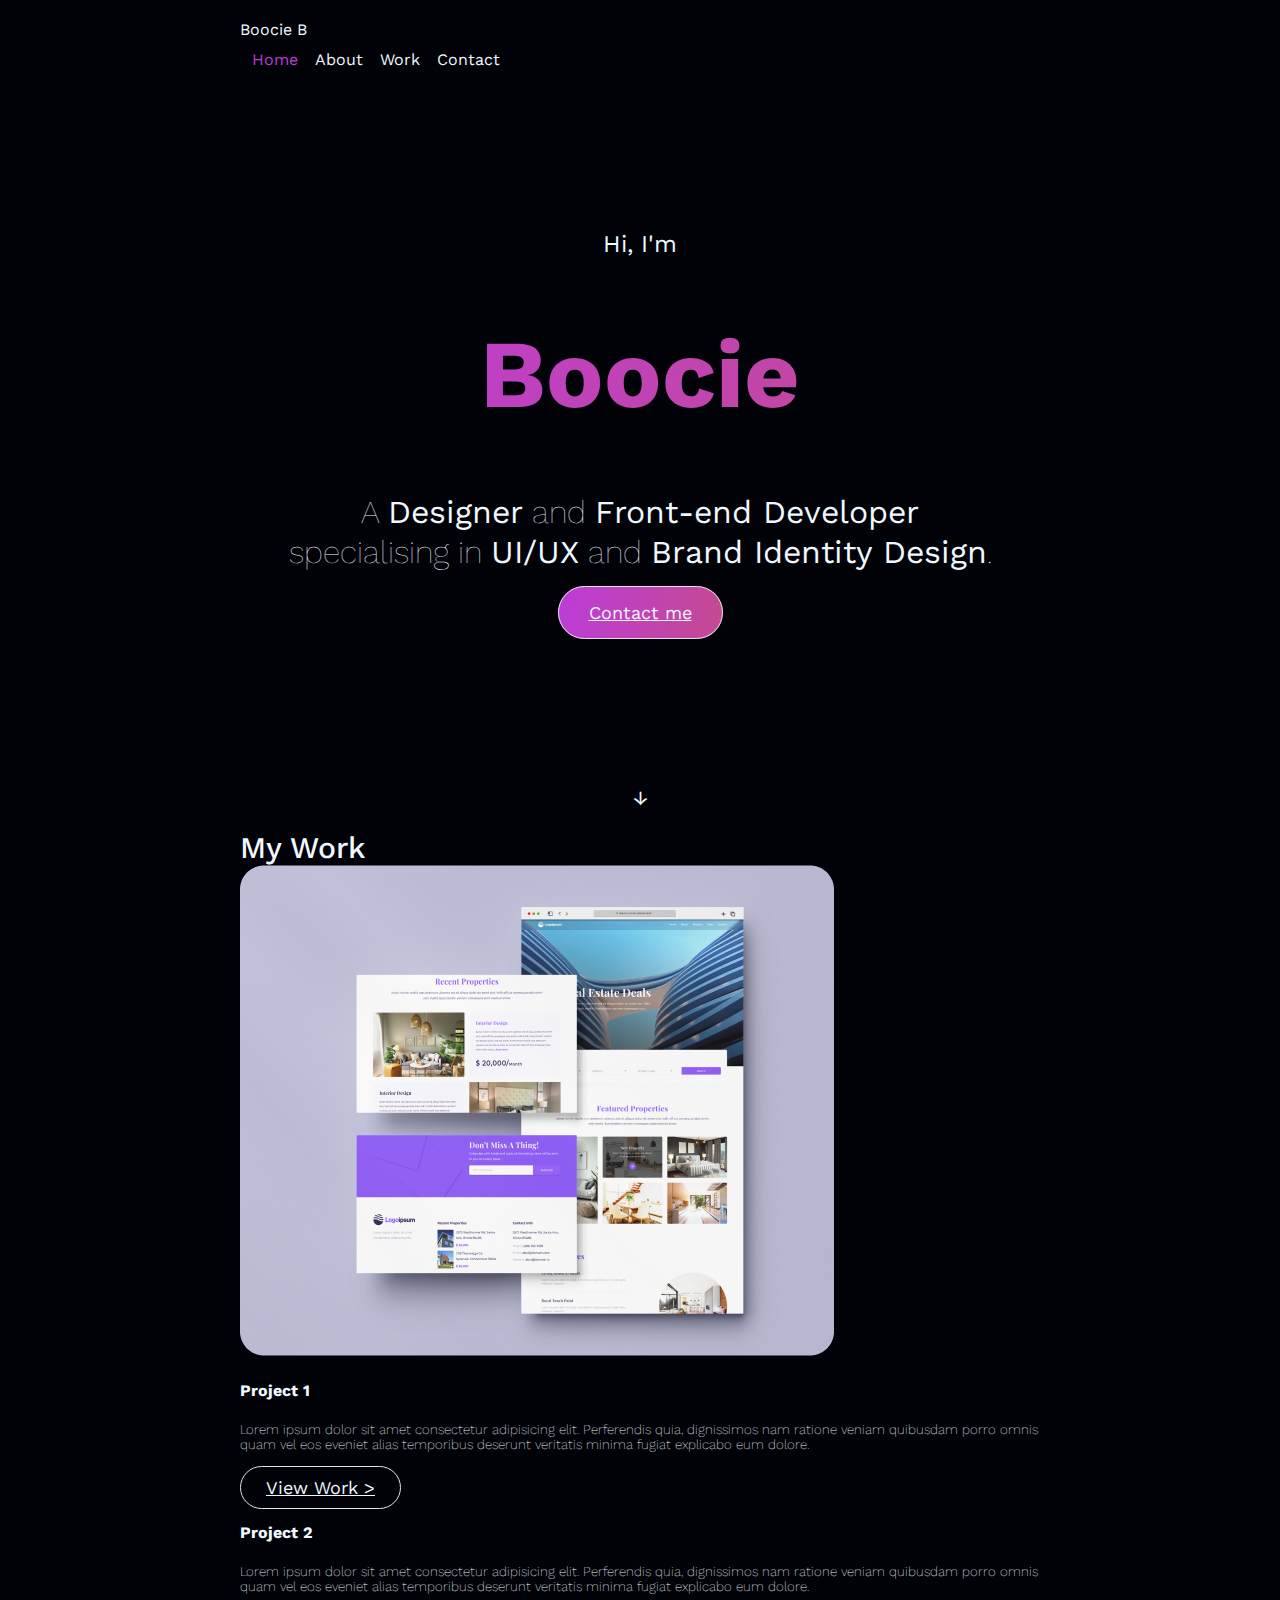
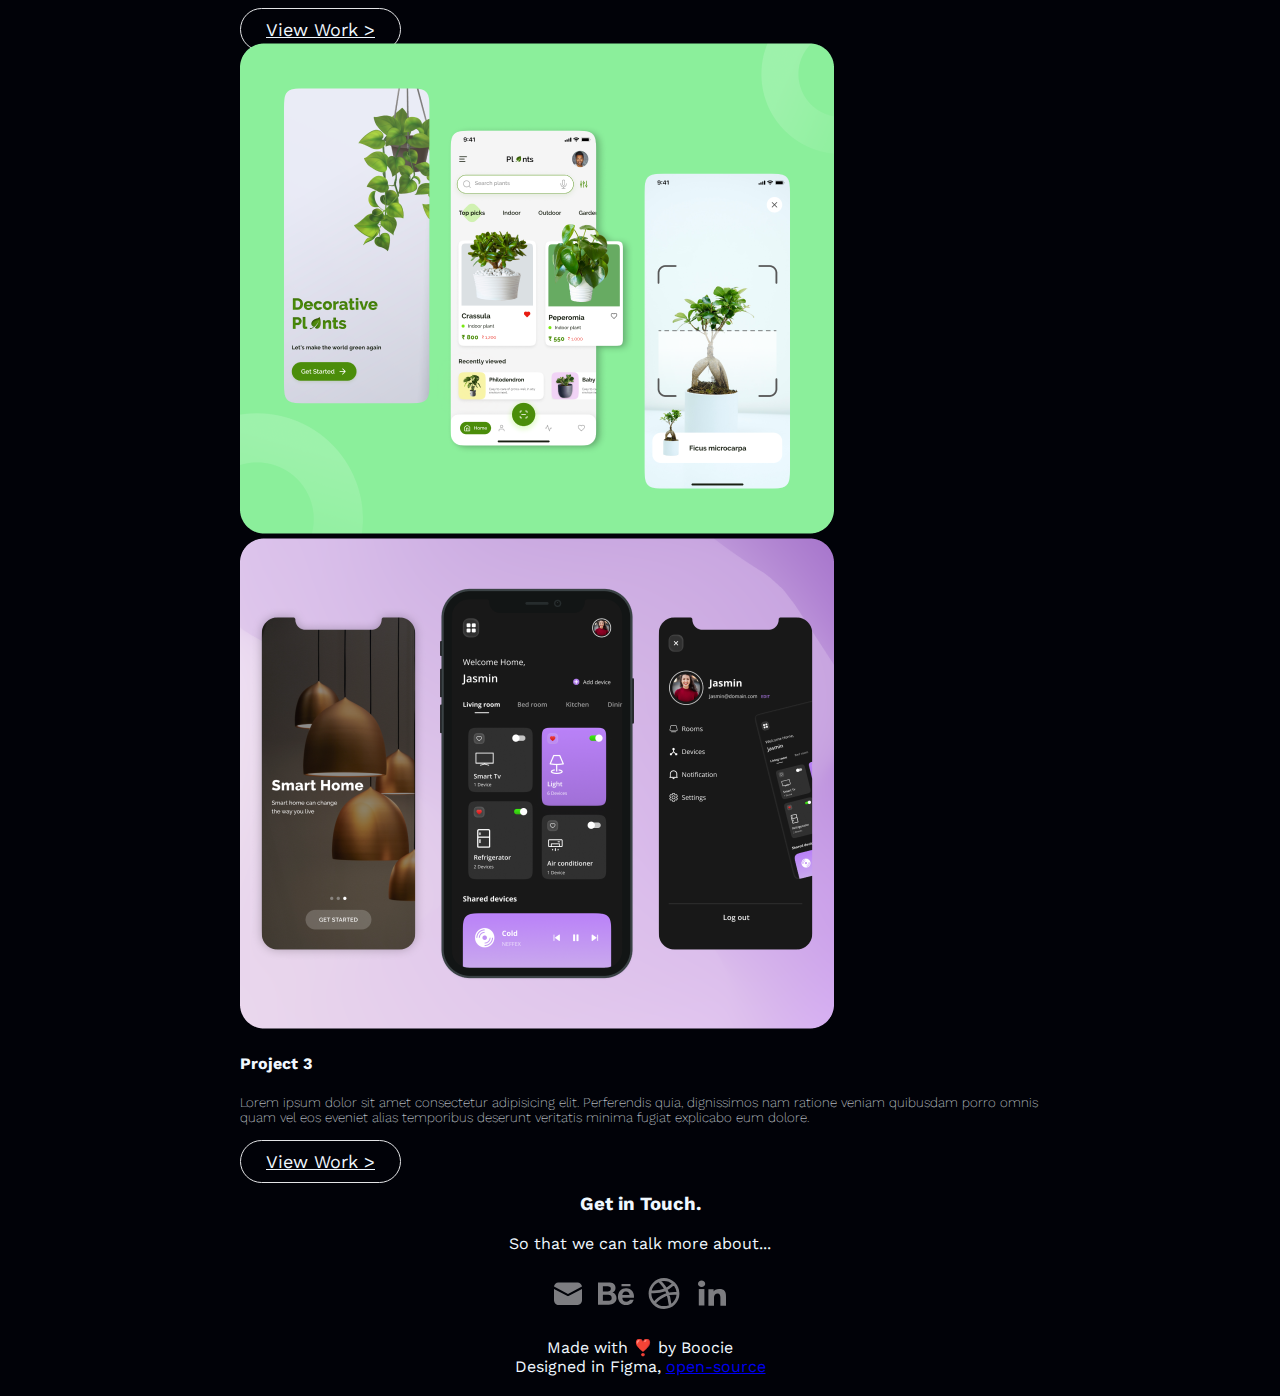
<file: index.html>
<!DOCTYPE html>
<html lang="en">
  <head>
    <meta charset="UTF-8" />
    <meta http-equiv="X-UA-Compatible" content="IE=edge" />
    <meta name="viewport" content="width=device-width, initial-scale=1.0" />
    <title>Front-end developer - Busi Nzima</title>
    <meta
      name="description"
      content="Busi Nzima is a front-end developer and UX designer based in South Africa, check out her projects and contact her for job inquiries"
    />
    <link rel="preconnect" href="https://fonts.googleapis.com" />
    <link rel="preconnect" href="https://fonts.gstatic.com" crossorigin />
    <link
      href="https://fonts.googleapis.com/css2?family=Work+Sans:ital,wght@0,100;0,200;0,300;0,400;0,500;0,600;0,700;0,800;0,900;1,100;1,200;1,300;1,400;1,500;1,600;1,700;1,800;1,900&display=swap"
      rel="stylesheet"
    />
    <link
      href="https://cdn.jsdelivr.net/npm/bootstrap@5.3.0-alpha3/dist/css/bootstrap.min.css"
      rel="stylesheet"
      integrity="sha384-KK94CHFLLe+nY2dmCWGMq91rCGa5gtU4mk92HdvYe+M/SXH301p5ILy+dN9+nJOZ"
      crossorigin="anonymous"
    />
    <script
      src="https://cdn.jsdelivr.net/npm/bootstrap@5.3.0-alpha3/dist/js/bootstrap.bundle.min.js"
      integrity="sha384-ENjdO4Dr2bkBIFxQpeoTz1HIcje39Wm4jDKdf19U8gI4ddQ3GYNS7NTKfAdVQSZe"
      crossorigin="anonymous"
    ></script>
    <meta name="description" content="Homepage of Boocie's portfolio" />
    <link rel="stylesheet" href="src/style.css" />
  </head>
  <body>
    <div class="container">
      <nav class="d-flex justify-content-between">
        <a href="/" class="logo d-none d-md-block" title="Homepage">Boocie</a>
        <a href="/" class="logo d-block d-md-none" title="Homepage">B</a>
        <ul>
          <li class="active">
            <a href="/" title="Homepage">Home</a>
          </li>
          <li>
            <a href="/about.html" title="About Boocie">About</a>
          </li>
          <li>
            <a href="/work.html" title="Boocie's Work">Work</a>
          </li>
          <li>
            <a href="/contact.html" title="Contact Boocie">Contact</a>
          </li>
        </ul>
      </nav>
    </div>
    <div class="hero">
      <p>Hi, I'm</p>
      <h1 class="main">Boocie</h1>
      <h2 class="mb-5">
        A <strong>Designer</strong> and
        <strong>Front-end Developer</strong> specialising in
        <strong>UI/UX</strong> and <strong>Brand Identity Design</strong>.
      </h2>
      <div>
        <a href="contact.html" class="btn btn-branding" title="contact me"
          >Contact me</a
        >
      </div>
      <div class="down-arrow">↓</div>
    </div>
    <div class="container">
      <div class="projects-heading pb-4">My Work</div>
      <div class="project web">
        <div class="row">
          <div class="col-md-6">
            <img
              src="images/web.png"
              class="img-fluid"
              alt="wed design image"
              title="website project"
            />
          </div>
          <div class="col-md-6">
            <h4 class="project-header mt-2 mb-4">Project 1</h4>
            <h5 class="project-text">
              Lorem ipsum dolor sit amet consectetur adipisicing elit.
              Perferendis quia, dignissimos nam ratione veniam quibusdam porro
              omnis quam vel eos eveniet alias temporibus deserunt veritatis
              minima fugiat explicabo eum dolore.
            </h5>
            <a
              href="/work.html"
              class="btn btn-branding-outline mt-4"
              title="view my work"
            >
              View Work >
            </a>
          </div>
        </div>
      </div>
      <div class="project reelplug mt-5">
        <div class="row">
          <div class="col-md-6">
            <h4 class="project-header mt-2 mb-4">Project 2</h4>
            <h5 class="project-text">
              Lorem ipsum dolor sit amet consectetur adipisicing elit.
              Perferendis quia, dignissimos nam ratione veniam quibusdam porro
              omnis quam vel eos eveniet alias temporibus deserunt veritatis
              minima fugiat explicabo eum dolore.
            </h5>
            <a
              href="/work.html"
              class="btn btn-branding-outline mt-4 mb-2"
              title="view my work"
            >
              View Work >
            </a>
          </div>
          <div class="col-md-6">
            <img
              src="images/reelplug.png"
              class="img-fluid"
              alt="ux image"
              title="reelpug project"
            />
          </div>
        </div>
      </div>
      <div class="project redesign mt-5">
        <div class="row">
          <div class="col-md-6">
            <img
              src="images/redesign.png"
              class="img-fluid"
              alt="redesign image"
              title="app redesign project"
            />
          </div>
          <div class="col-md-6">
            <h4 class="project-header mt-2 mb-4">Project 3</h4>
            <h5 class="project-text">
              Lorem ipsum dolor sit amet consectetur adipisicing elit.
              Perferendis quia, dignissimos nam ratione veniam quibusdam porro
              omnis quam vel eos eveniet alias temporibus deserunt veritatis
              minima fugiat explicabo eum dolore.
            </h5>
            <a
              href="/work.html"
              class="btn btn-branding-outline mt-4"
              title="view my work"
            >
              View Work >
            </a>
          </div>
        </div>
      </div>
      <footer class="mt-5">
        <div class="footer-header">
          <h3>Get in Touch.</h3>
          <p>So that we can talk more about...</p>
        </div>
        <div class="icon">
          <a href="mailto:1234@yahoo.com" target="_blank" class="email-icon"
            ><img src="images/Mail.svg" alt="email me" title="email me"
          /></a>
          <a
            href="https://www.behance.net/"
            target="_blank"
            class="behance-icon"
            ><img
              src="images/Behance.svg"
              alt="behance"
              title="behance portfolio"
          /></a>
          <a href="https://dribbble.com/" target="_blank" class="dribble-icon"
            ><img
              src="images/Dribble.svg"
              alt="dribble"
              title="dribble portfolio"
          /></a>
          <a
            href="https://www.linkedin.com/company/linkedin"
            target="_blank"
            class="linkedin-icon"
            ><img
              src="images/LinkedIn.svg"
              alt="Linkedin"
              title="Linkedin profile"
          /></a>
        </div>
        <div>
          <p>
            Made with ❣️ by Boocie <br />
            Designed in Figma,
            <a href="https://github.com/Boocie-N/" target="_blank"
              >open-source
            </a>
          </p>
        </div>
      </footer>
    </div>
  </body>
</html>
</file>
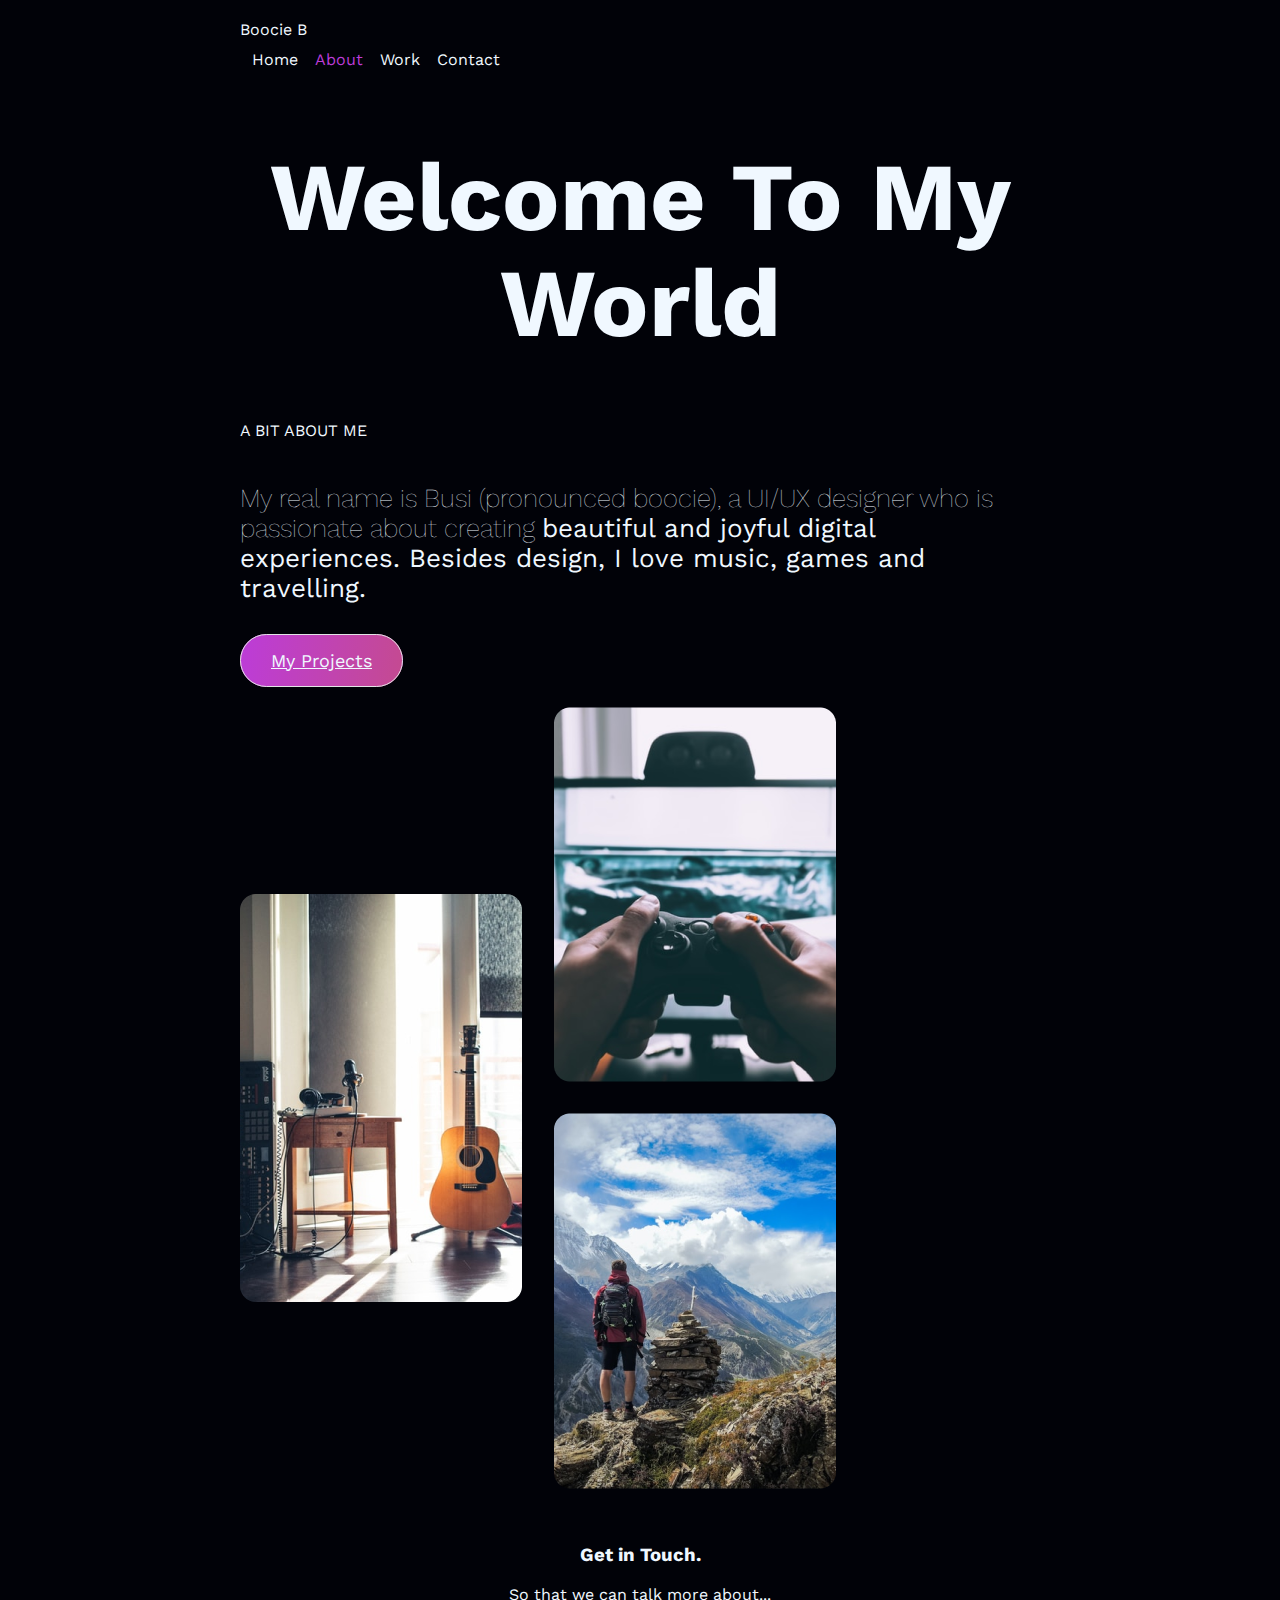
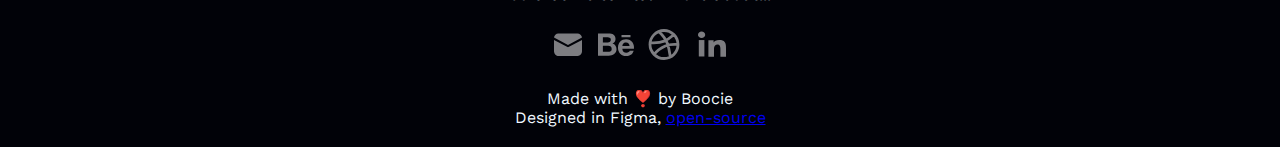
<file: about.html>
<!DOCTYPE html>
<html lang="en">
  <head>
    <meta charset="UTF-8" />
    <meta http-equiv="X-UA-Compatible" content="IE=edge" />
    <meta name="viewport" content="width=device-width, initial-scale=1.0" />
    <link
      href="https://cdn.jsdelivr.net/npm/bootstrap@5.3.0-alpha3/dist/css/bootstrap.min.css"
      rel="stylesheet"
      integrity="sha384-KK94CHFLLe+nY2dmCWGMq91rCGa5gtU4mk92HdvYe+M/SXH301p5ILy+dN9+nJOZ"
      crossorigin="anonymous"
    />
    <script
      src="https://cdn.jsdelivr.net/npm/bootstrap@5.3.0-alpha3/dist/js/bootstrap.bundle.min.js"
      integrity="sha384-ENjdO4Dr2bkBIFxQpeoTz1HIcje39Wm4jDKdf19U8gI4ddQ3GYNS7NTKfAdVQSZe"
      crossorigin="anonymous"
    ></script>
    <link rel="preconnect" href="https://fonts.googleapis.com" />
    <link rel="preconnect" href="https://fonts.gstatic.com" crossorigin />
    <link
      href="https://fonts.googleapis.com/css2?family=Work+Sans:ital,wght@0,100;0,200;0,300;0,400;0,500;0,600;0,700;0,800;0,900;1,100;1,200;1,300;1,400;1,500;1,600;1,700;1,800;1,900&display=swap"
      rel="stylesheet"
    />
    <link rel="stylesheet" href="src/style.css" />
    <meta
      name="description"
      content="All you need to know about Boocie in a nutshell"
    />
    <title>About Me</title>
  </head>
  <body>
    <div class="container">
      <nav class="d-flex justify-content-between">
        <a href="/" class="logo d-none d-md-block" title="Homepage">Boocie</a>
        <a href="/" class="logo d-block d-md-none" title="Homepage">B</a>
        <ul>
          <li>
            <a href="/" title="Homepage">Home</a>
          </li>
          <li class="active">
            <a href="/about.html" title="About Boocie">About</a>
          </li>
          <li>
            <a href="/work.html" title="Boocie's Work">Work</a>
          </li>
          <li>
            <a href="/contact.html" title="Contact Boocie">Contact</a>
          </li>
        </ul>
      </nav>
    </div>
    <div class="container">
      <div class="row">
        <div class="col-lg-12 mt-5 mb-5">
          <h1 class="about">Welcome To My World</h1>
        </div>
      </div>
      <div class="row">
        <div class="col-lg-6 pe-3">
          <p class="cap-text">A bit about me</p>
          <h5 class="description mb-5">
            My real name is Busi (pronounced boocie), a UI/UX designer who is
            passionate about creating
            <strong
              >beautiful and joyful digital experiences. Besides design, I love
              music, games and travelling.</strong
            >
          </h5>
          <a
            href="work.html"
            class="btn btn-branding project-about"
            title="My projects"
            >My Projects</a
          >
        </div>
        <div class="col-lg-6 ps-4">
          <img
            src="images/about.png"
            class="img-fluid"
            S
            alt="about me images"
          />
        </div>
      </div>
      <footer class="mt-5">
        <div class="footer-header">
          <h3>Get in Touch.</h3>
          <p>So that we can talk more about...</p>
        </div>
        <div class="icon">
          <a href="mailto:1234@yahoo.com" target="_blank" class="email-icon"
            ><img src="images/Mail.svg" alt="email me" title="email me"
          /></a>
          <a
            href="https://www.behance.net/"
            target="_blank"
            class="behance-icon"
            ><img
              src="images/Behance.svg"
              alt="behance"
              title="behance portfolio"
          /></a>
          <a href="https://dribbble.com/" target="_blank" class="dribble-icon"
            ><img
              src="images/Dribble.svg"
              alt="dribble"
              title="dribble portfolio"
          /></a>
          <a
            href="https://www.linkedin.com/company/linkedin"
            target="_blank"
            class="linkedin-icon"
            ><img
              src="images/LinkedIn.svg"
              alt="Linkedin"
              title="Linkedin profile"
          /></a>
        </div>
        <div>
          <p>
            Made with ❣️ by Boocie <br />
            Designed in Figma,
            <a href="https://github.com/Boocie-N/" target="_blank"
              >open-source
            </a>
          </p>
        </div>
      </footer>
    </div>
  </body>
</html>
</file>
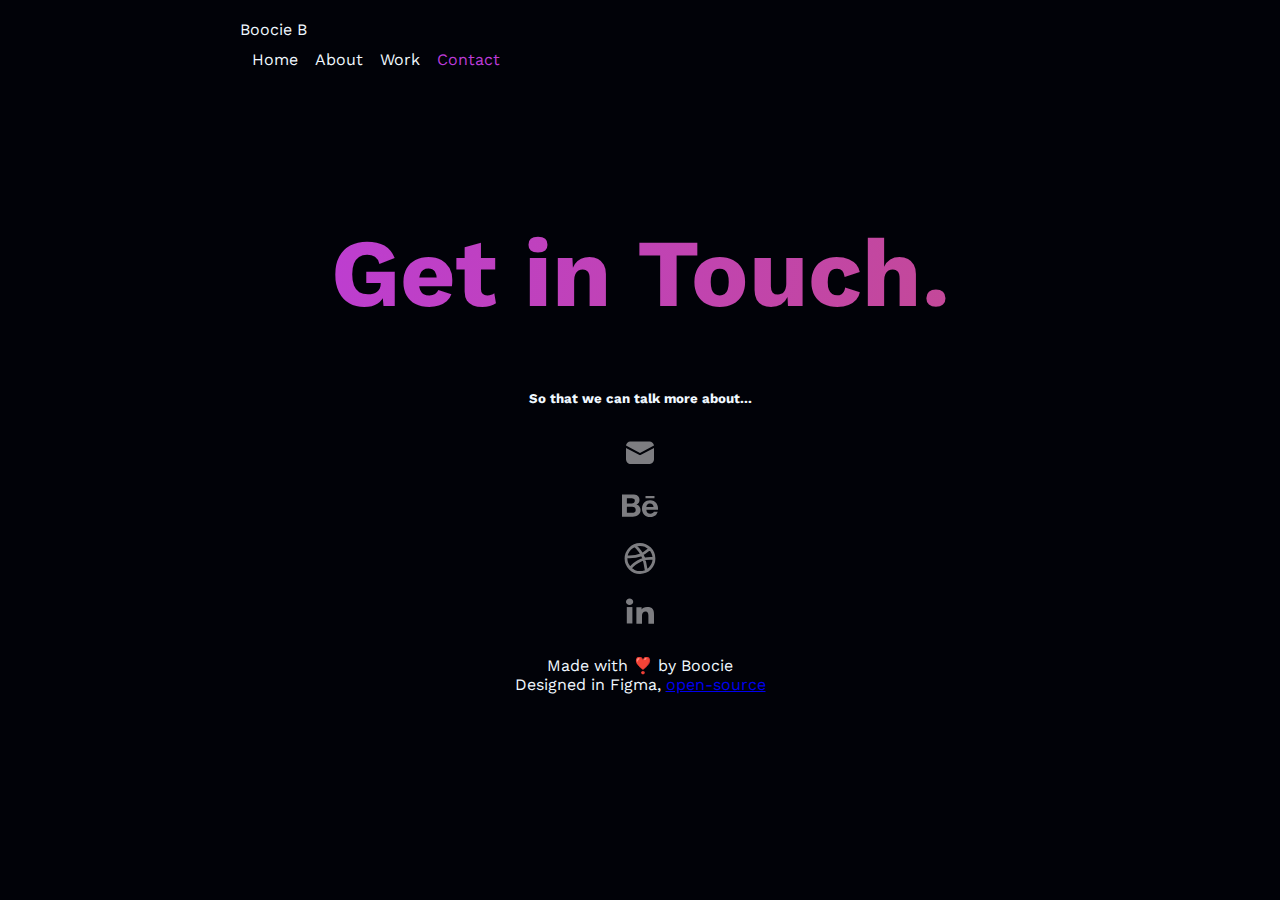
<file: contact.html>
<!DOCTYPE html>
<html lang="en">
  <head>
    <meta charset="UTF-8" />
    <meta http-equiv="X-UA-Compatible" content="IE=edge" />
    <meta name="viewport" content="width=device-width, initial-scale=1.0" />
    <link
      href="https://cdn.jsdelivr.net/npm/bootstrap@5.3.0-alpha3/dist/css/bootstrap.min.css"
      rel="stylesheet"
      integrity="sha384-KK94CHFLLe+nY2dmCWGMq91rCGa5gtU4mk92HdvYe+M/SXH301p5ILy+dN9+nJOZ"
      crossorigin="anonymous"
    />
    <script
      src="https://cdn.jsdelivr.net/npm/bootstrap@5.3.0-alpha3/dist/js/bootstrap.bundle.min.js"
      integrity="sha384-ENjdO4Dr2bkBIFxQpeoTz1HIcje39Wm4jDKdf19U8gI4ddQ3GYNS7NTKfAdVQSZe"
      crossorigin="anonymous"
    ></script>
    <link rel="preconnect" href="https://fonts.googleapis.com" />
    <link rel="preconnect" href="https://fonts.gstatic.com" crossorigin />
    <link
      href="https://fonts.googleapis.com/css2?family=Work+Sans:ital,wght@0,100;0,200;0,300;0,400;0,500;0,600;0,700;0,800;0,900;1,100;1,200;1,300;1,400;1,500;1,600;1,700;1,800;1,900&display=swap"
      rel="stylesheet"
    />
    <link rel="stylesheet" href="src/style.css" />
    <meta name="description" content="Contact Boocie for work" />
    <title>Contact Me</title>
  </head>
  <body>
    <div class="container">
      <nav class="d-flex justify-content-between">
        <a href="/" class="logo d-none d-md-block" title="Homepage">Boocie</a>
        <a href="/" class="logo d-block d-md-none" title="Homepage">B</a>
        <ul>
          <li>
            <a href="/" title="Homepage">Home</a>
          </li>
          <li>
            <a href="/about.html" title="About Boocie">About</a>
          </li>
          <li>
            <a href="/work.html" title="Boocie's Work">Work</a>
          </li>
          <li class="active">
            <a href="/contact.html" title="Contact Boocie">Contact</a>
          </li>
        </ul>
      </nav>
    </div>
    <footer class="contact-page">
      <div class="footer-header">
        <h1 class="contact-header">Get in Touch.</h1>
        <h5>So that we can talk more about...</h5>
      </div>
      <div class="icon contacts">
        <a href="mailto:1234@yahoo.com" target="_blank" class="email-icon"
          ><img src="images/Mail.svg" alt="email me" title="email me"
        /></a>
        <a href="https://www.behance.net/" target="_blank" class="behance-icon"
          ><img
            src="images/Behance.svg"
            alt="behance"
            title="behance portfolio"
        /></a>
        <a href="https://dribbble.com/" target="_blank" class="dribble-icon"
          ><img
            src="images/Dribble.svg"
            alt="dribble"
            title="dribble portfolio"
        /></a>
        <a
          href="https://www.linkedin.com/company/linkedin"
          target="_blank"
          class="linkedin-icon"
          ><img
            src="images/LinkedIn.svg"
            alt="Linkedin"
            title="Linkedin profile"
        /></a>
      </div>
      <div>
        <p>
          Made with ❣️ by Boocie <br />
          Designed in Figma,
          <a href="https://github.com/Boocie-N/" target="_blank"
            >open-source
          </a>
        </p>
      </div>
    </footer>
  </body>
</html>
</file>
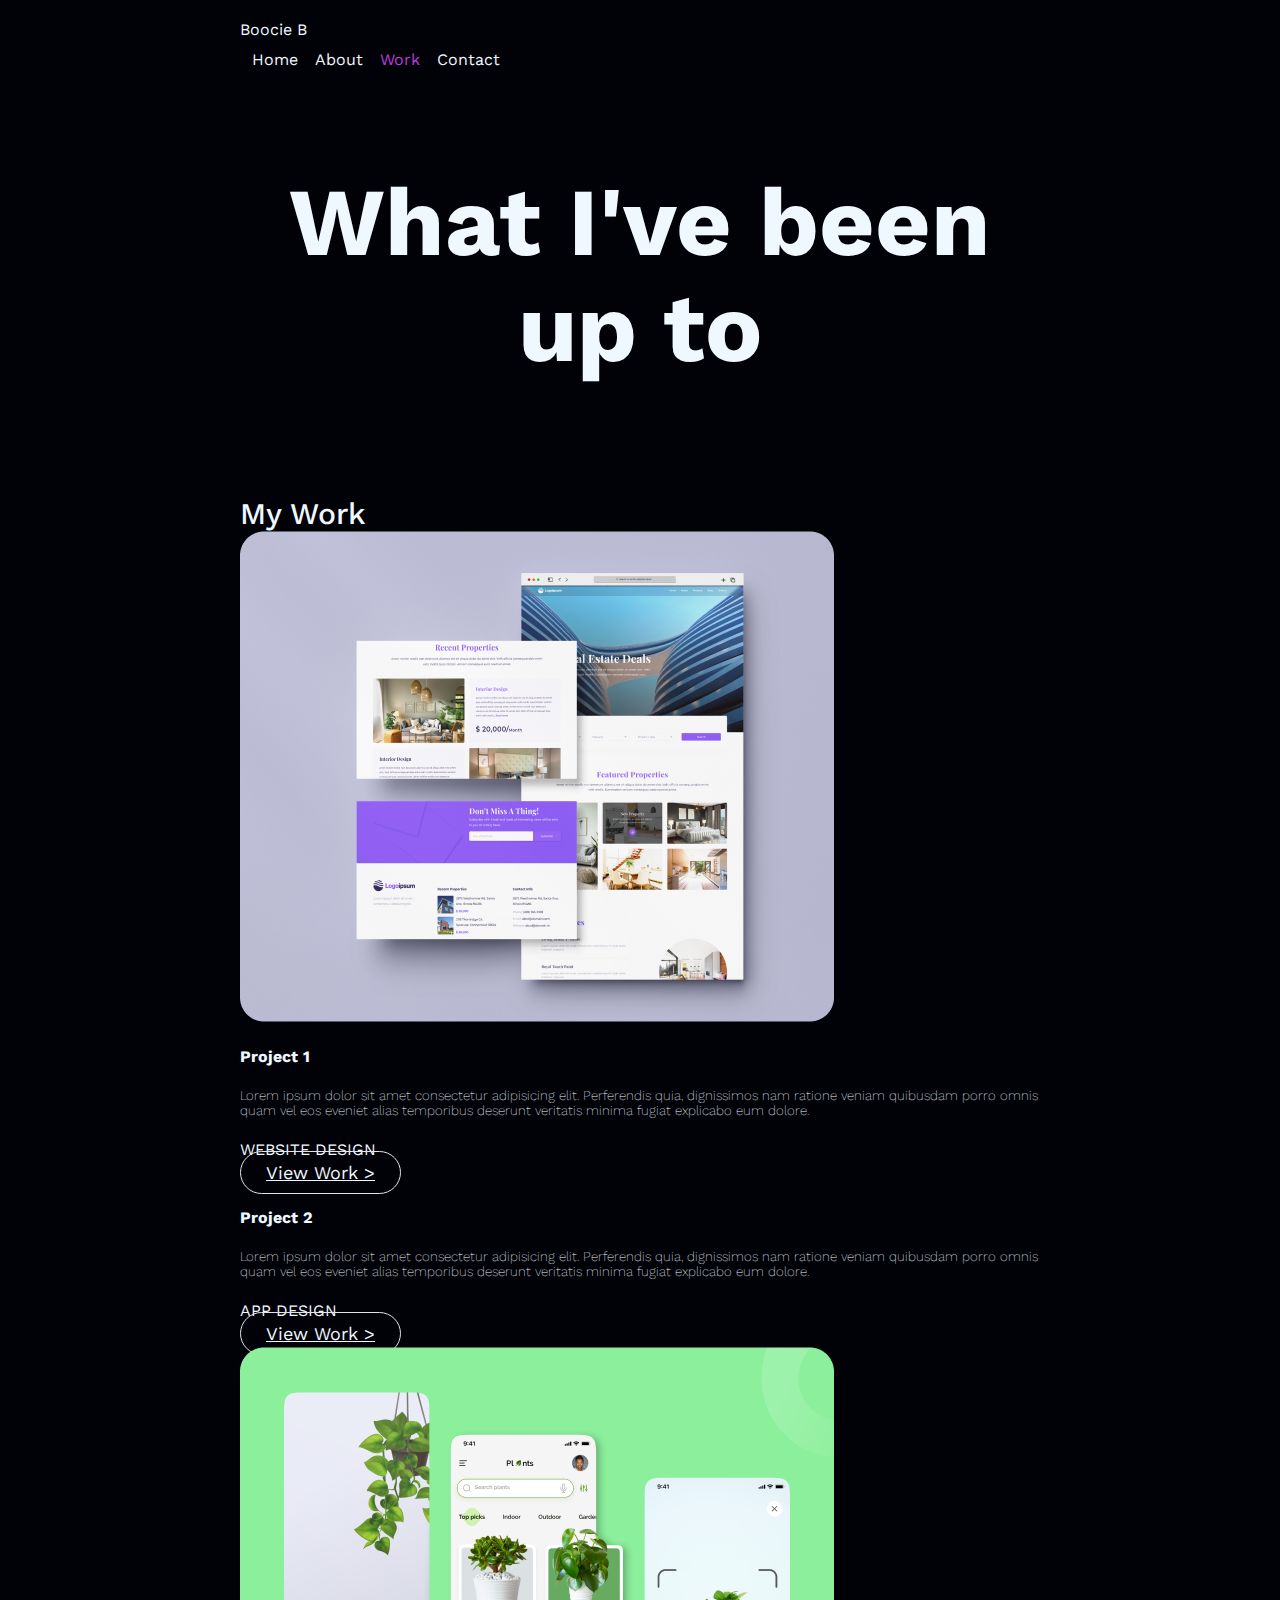
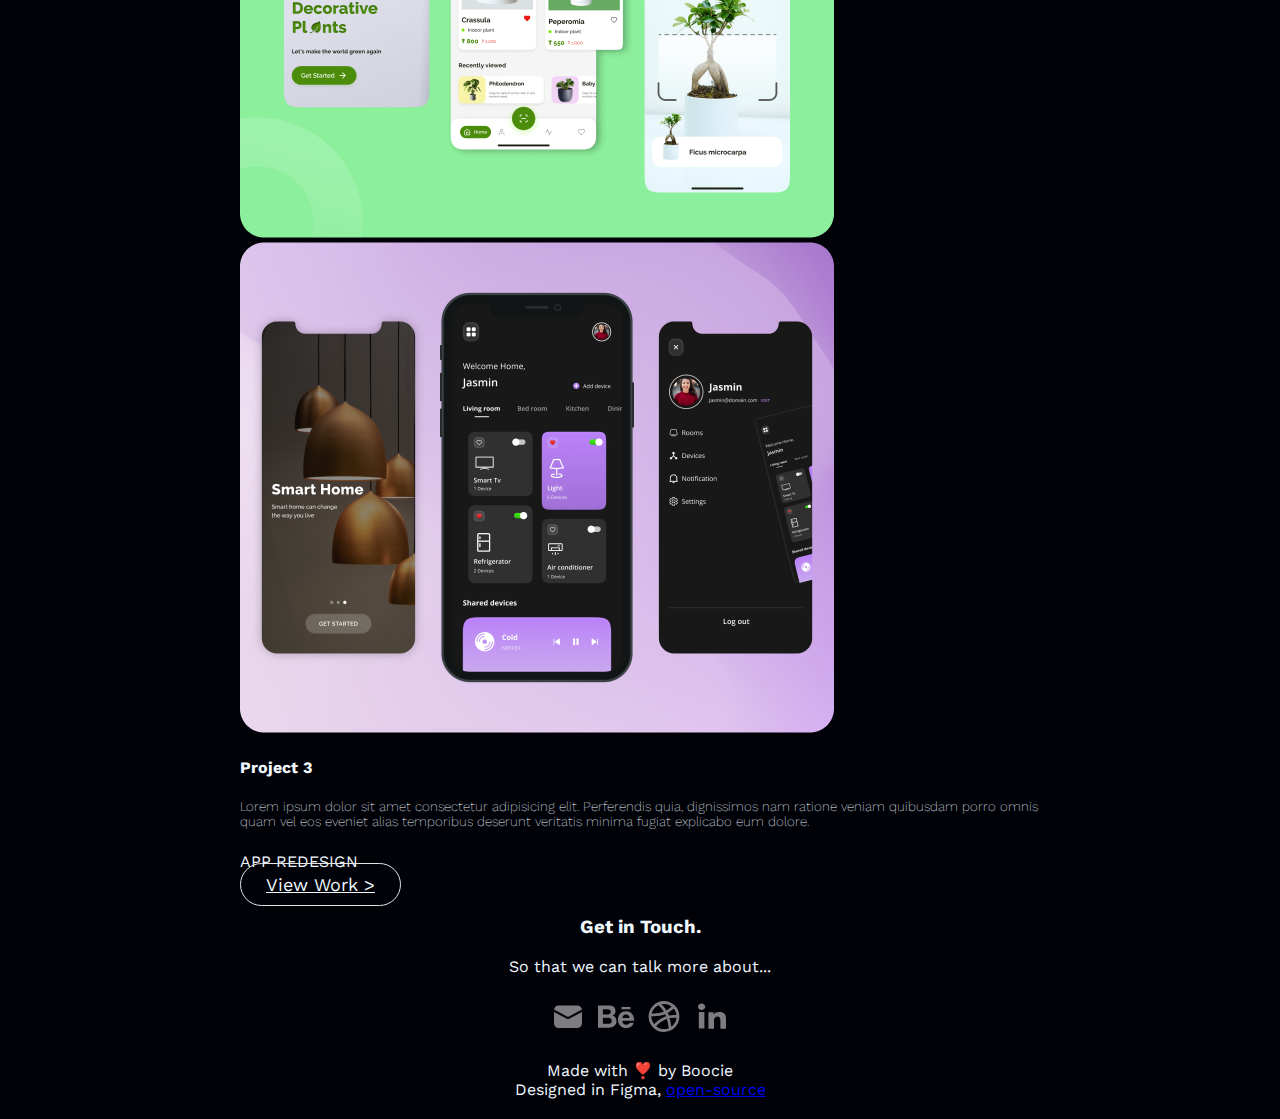
<file: work.html>
<!DOCTYPE html>
<html lang="en">
  <head>
    <meta charset="UTF-8" />
    <meta http-equiv="X-UA-Compatible" content="IE=edge" />
    <meta name="viewport" content="width=device-width, initial-scale=1.0" />
    <link
      href="https://cdn.jsdelivr.net/npm/bootstrap@5.3.0-alpha3/dist/css/bootstrap.min.css"
      rel="stylesheet"
      integrity="sha384-KK94CHFLLe+nY2dmCWGMq91rCGa5gtU4mk92HdvYe+M/SXH301p5ILy+dN9+nJOZ"
      crossorigin="anonymous"
    />
    <script
      src="https://cdn.jsdelivr.net/npm/bootstrap@5.3.0-alpha3/dist/js/bootstrap.bundle.min.js"
      integrity="sha384-ENjdO4Dr2bkBIFxQpeoTz1HIcje39Wm4jDKdf19U8gI4ddQ3GYNS7NTKfAdVQSZe"
      crossorigin="anonymous"
    ></script>
    <link rel="preconnect" href="https://fonts.googleapis.com" />
    <link rel="preconnect" href="https://fonts.gstatic.com" crossorigin />
    <link
      href="https://fonts.googleapis.com/css2?family=Work+Sans:ital,wght@0,100;0,200;0,300;0,400;0,500;0,600;0,700;0,800;0,900;1,100;1,200;1,300;1,400;1,500;1,600;1,700;1,800;1,900&display=swap"
      rel="stylesheet"
    />
    <link rel="stylesheet" href="src/style.css" />
    <meta
      name="description"
      content="Boocie's selected work and latest projects"
    />
    <title>My Work</title>
  </head>
  <body>
    <div class="container">
      <nav class="d-flex justify-content-between">
        <a href="/" class="logo d-none d-md-block" title="Homepage">Boocie</a>
        <a href="/" class="logo d-block d-md-none" title="Homepage">B</a>
        <ul>
          <li>
            <a href="/" title="Homepage">Home</a>
          </li>
          <li>
            <a href="/about.html" title="About Boocie">About</a>
          </li>
          <li class="active">
            <a href="/work.html" title="Boocie's Work">Work</a>
          </li>
          <li>
            <a href="/contact.html" title="Contact Boocie">Contact</a>
          </li>
        </ul>
      </nav>
    </div>
    <div class="hero header-contact">
      <h1 class="about">What I've been up to</h1>
    </div>
    <div class="container">
      <div class="projects-heading pb-4">My Work</div>
      <div class="project web">
        <div class="row">
          <div class="col-md-6">
            <img
              src="images/web.png"
              class="img-fluid"
              alt="wed design image"
              title="website project"
            />
          </div>
          <div class="col-md-6">
            <h4 class="project-header mt-2 mb-4">Project 1</h4>
            <h5 class="project-text">
              Lorem ipsum dolor sit amet consectetur adipisicing elit.
              Perferendis quia, dignissimos nam ratione veniam quibusdam porro
              omnis quam vel eos eveniet alias temporibus deserunt veritatis
              minima fugiat explicabo eum dolore.
            </h5>
            <div class="project-type">Website design</div>
            <a
              href="/work.html"
              class="btn btn-branding-outline mt-4"
              title="view my work"
              >View Work ></a
            >
          </div>
        </div>
      </div>
      <div class="project reelplug mt-5">
        <div class="row">
          <div class="col-md-6">
            <h4 class="project-header mt-2 mb-4">Project 2</h4>
            <h5 class="project-text">
              Lorem ipsum dolor sit amet consectetur adipisicing elit.
              Perferendis quia, dignissimos nam ratione veniam quibusdam porro
              omnis quam vel eos eveniet alias temporibus deserunt veritatis
              minima fugiat explicabo eum dolore.
            </h5>
            <div class="project-type">App design</div>
            <a
              href="/work.html"
              class="btn btn-branding-outline mt-4 mb-2"
              title="view my work"
            >
              View Work >
            </a>
          </div>
          <div class="col-md-6">
            <img
              src="images/reelplug.png"
              class="img-fluid"
              alt="ux image"
              title="reelpug project"
            />
          </div>
        </div>
      </div>
      <div class="project redesign mt-5">
        <div class="row">
          <div class="col-md-6">
            <img
              src="images/redesign.png"
              class="img-fluid"
              alt="redesign image"
              title="app redesign project"
            />
          </div>
          <div class="col-md-6">
            <h4 class="project-header mt-2 mb-4">Project 3</h4>
            <h5 class="project-text">
              Lorem ipsum dolor sit amet consectetur adipisicing elit.
              Perferendis quia, dignissimos nam ratione veniam quibusdam porro
              omnis quam vel eos eveniet alias temporibus deserunt veritatis
              minima fugiat explicabo eum dolore.
            </h5>
            <div class="project-type">App redesign</div>
            <a
              href="/work.html"
              class="btn btn-branding-outline mt-4"
              title="view my work"
            >
              View Work >
            </a>
          </div>
        </div>
      </div>

      <footer class="mt-5">
        <div class="footer-header">
          <h3>Get in Touch.</h3>
          <p>So that we can talk more about...</p>
        </div>
        <div class="icon">
          <a href="mailto:1234@yahoo.com" target="_blank" class="email-icon"
            ><img src="images/Mail.svg" alt="email me" title="email me"
          /></a>
          <a
            href="https://www.behance.net/"
            target="_blank"
            class="behance-icon"
            ><img
              src="images/Behance.svg"
              alt="behance"
              title="behance portfolio"
          /></a>
          <a href="https://dribbble.com/" target="_blank" class="dribble-icon"
            ><img
              src="images/Dribble.svg"
              alt="dribble"
              title="dribble portfolio"
          /></a>
          <a
            href="https://www.linkedin.com/company/linkedin"
            target="_blank"
            class="linkedin-icon"
            ><img
              src="images/LinkedIn.svg"
              alt="Linkedin"
              title="Linkedin profile"
          /></a>
        </div>
        <div>
          <p>
            Made with ❣️ by Boocie <br />
            Designed in Figma,
            <a href="https://github.com/Boocie-N/" target="_blank"
              >open-source
            </a>
          </p>
        </div>
      </footer>
    </div>
  </body>
</html>
</file>
<file: src/style.css>
:root {
  --branding-color: #010208;
  --secondary-color: aliceblue;
  --accent-color: linear-gradient(99.05deg, #bc3cd8 0.07%, #c54b8c 106.32%);
  --default-font-family: "Work Sans", sans-serif;
}

body {
  font-family: var(--default-font-family);
  margin: 20px auto;
  max-width: 800px;
  background: var(--branding-color);
  color: var(--secondary-color);
}

h1,
p,
h2 {
  text-align: center;
}

h1 {
  font-size: 96px;
  line-height: 1.1em;
}
h2 {
  font-weight: 100;
  font-size: 32px;
  line-height: 40px;
}
.hero p {
  font-size: 24px;
}

.hero {
  padding: 125px 45px 20px;
  text-align: center;
}
.header-contact {
  padding-top: 25px;
  padding-bottom: 50px;
}

.projects-heading {
  font-size: 30px;
  font-weight: 500;
}

.project h5 {
  font-weight: 200;
}

.btn-branding {
  background: var(--accent-color);
  border: 1px solid #e3e4e6;
  border-radius: 100px;
  color: var(--secondary-color);
  font-size: 18px;
  line-height: 27px;
  padding: 15px 30px;
}

.btn-branding-outline {
  border: 1px solid #e3e4e6;
  border-radius: 100px;
  color: var(--secondary-color);
  font-size: 18px;
  line-height: 27px;
  padding: 10px 25px;
}

.btn-branding-outline:hover {
  border: 1px solid #ca7fdb;
  color: #ca7fdb;
}

nav {
  padding: 20px, 0;
}

nav ul {
  padding: 0;
  margin: 0;
}

nav li {
  display: inline;
  list-style: none;
  line-height: 42px;
  margin-left: 12px;
}

nav a {
  text-decoration: none;
  color: var(--accent-color);
  transition: all 100ms ease-in-out;
}

nav a:hover,
nav li.active a {
  color: #bc3cd8;
}

.description {
  font-weight: 100;
  font-size: 26px;
}

.cap-text {
  text-transform: uppercase;
  text-align: left;
}

.down-arrow {
  margin-top: 160px;
  text-align: center;
  font-size: 20px;
}

.project-type {
  text-transform: uppercase;
}

.footer-header {
  text-align: center;
}

.icon {
  display: flex;
  justify-content: center;
}

.contacts {
  display: flex;
  text-align: center;
  flex-direction: column;
}

.about {
  color: var(--secondary-color);
}

.work {
  color: #d95a28;
}

.contact-page {
  margin-top: 140px;
}

.contact-header,
.main {
  fallback: var(--secondary-color);
  background: var(--accent-color);
  -webkit-text-fill-color: transparent;
  -webkit-background-clip: text;
}

@media (max-width: 900px) {
  .about {
    font-size: 60px;
    margin-bottom: 0px;
  }
  .description {
    font-size: 20px;
    margin-top: 0px;
    margin-bottom: 0px;
  }
  .project-about {
    margin-top: 0px;
  }
  .hero {
    padding-top: 25px;
    padding-bottom: 50px;
  }
  h1 {
    font-size: 60px;
  }
  h2 {
    font-size: 24px;
    line-height: 30px;
  }
  .hero p {
    margin-bottom: 0px;
    font-size: 18px;
  }
  .project-text {
    font-size: 16px;
  }
  .project-header {
    font-size: 18px;
  }
}
</file>
